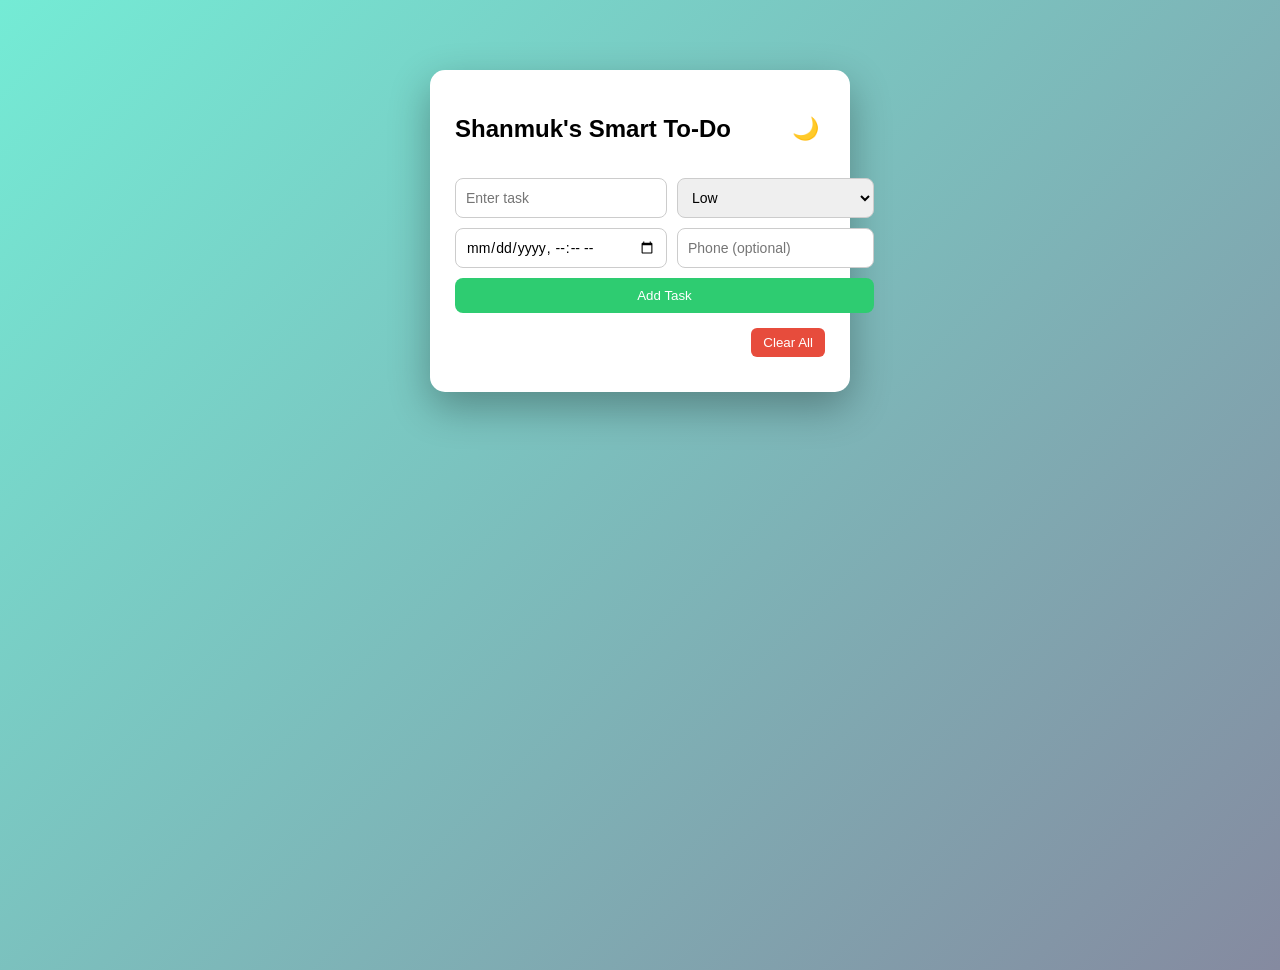
<file: Lab_3 ToDo List/index.html>
<!DOCTYPE html>
<html lang="en">
<head>
    <meta charset="UTF-8">
    <title>Smart To-Do Reminder</title>
    <link rel="stylesheet" href="style.css">
</head>
<body>

<div class="container">

    <div class="header">
        <h2>Shanmuk's Smart To-Do</h2>
        <button id="themeBtn">🌙</button>
    </div>

    <div class="input-area">

        <input type="text" id="taskInput" placeholder="Enter task">

        <select id="priority">
            <option value="Low">Low</option>
            <option value="Medium">Medium</option>
            <option value="High">High</option>
        </select>

        <input type="datetime-local" id="timeInput">

        <input type="tel" id="phoneInput" placeholder="Phone (optional)">

        <button class="add-btn" onclick="addTask()">Add Task</button>

    </div>

    <div class="control-area">
        <button class="clear-btn" onclick="clearAll()">Clear All</button>
    </div>

    <ul id="taskList"></ul>

</div>

<script src="script.js"></script>
</body>
</html>
</file>
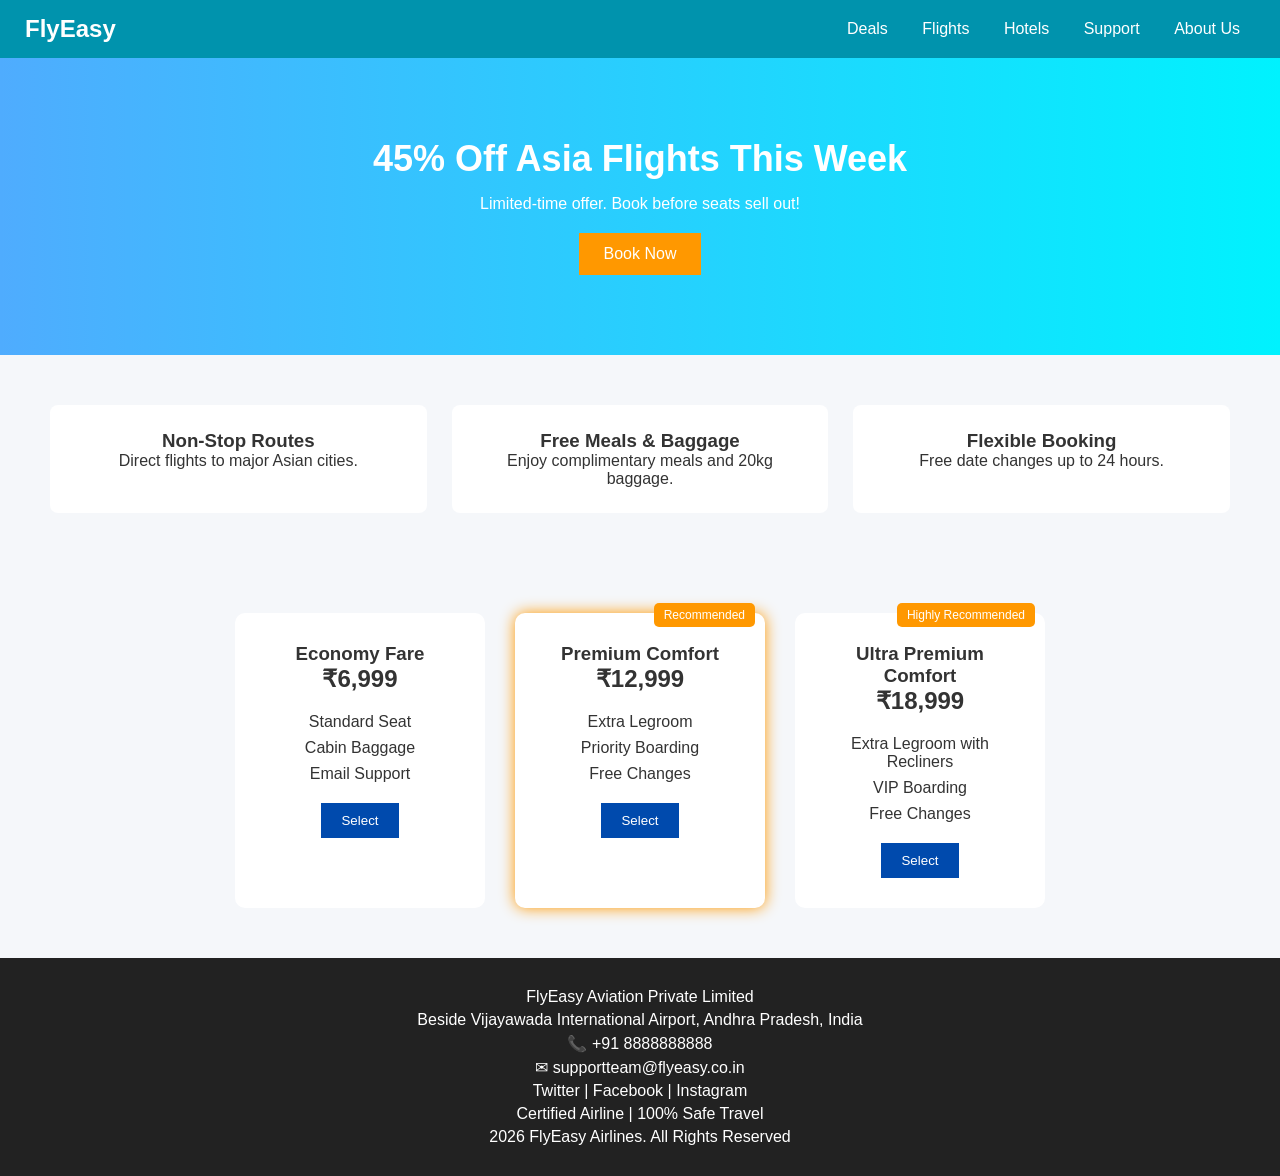
<file: TRAVEL WEBPAGE/index.html>
<!DOCTYPE html>
<html lang="en">
<head>
    <meta charset="UTF-8">
    <meta name="viewport" content="width=device-width, initial-scale=1.0">
    <title>FlyEasy | Flash Sale</title>
    <link rel="stylesheet" href="styles.css">
    <link rel="icon" type="image/x-icon" href="/images/favicon.png">
</head>
<body>
<header>
    <div class="logo">FlyEasy</div>

    <input type="checkbox" id="menu-toggle">
    <label for="menu-toggle" class="menu-icon">☰</label>

    <nav>
        <a href="#">Deals</a>
        <a href="#">Flights</a>
        <a href="#">Hotels</a>
        <a href="#">Support</a>
        <a href="abtme.html">About Us</a>
        </a>
    </nav>
</header>

<section class="hero">
    <h1>45% Off Asia Flights This Week</h1>
    <p>Limited-time offer. Book before seats sell out!</p>
    <button>Book Now</button>
</section>

<section class="features">

    <div class="card">
        <h3>Non-Stop Routes</h3>
        <p>Direct flights to major Asian cities.</p>
    </div>

    <div class="card">
        <h3>Free Meals & Baggage</h3>
        <p>Enjoy complimentary meals and 20kg baggage.</p>
    </div>

    <div class="card">
        <h3>Flexible Booking</h3>
        <p>Free date changes up to 24 hours.</p>
    </div>

</section>

<section class="pricing">

    <div class="price-card">
        <h3>Economy Fare</h3>
        <h2>₹6,999</h2>
        <ul>
            <li>Standard Seat</li>
            <li>Cabin Baggage</li>
            <li>Email Support</li>
        </ul>
        <button>Select</button>
    </div>

    <div class="price-card premium">
        <span class="badge">Recommended</span>
        <h3>Premium Comfort</h3>
        <h2>₹12,999</h2>
        <ul>
            <li>Extra Legroom</li>
            <li>Priority Boarding</li>
            <li>Free Changes</li>
        </ul>
        <button>Select</button>
    </div>

    <div class="price-card ultrapremium">
        <span class="badge">Highly Recommended</span>
        <h3>Ultra Premium Comfort</h3>
        <h2>₹18,999</h2>
        <ul>
            <li>Extra Legroom with Recliners</li>
            <li>VIP Boarding</li>
            <li>Free Changes</li>
        </ul>
        <button>Select</button>
    </div>

</section>

<footer>

    <div class="footer-info">
        <p>FlyEasy Aviation Private Limited</p>
        <p>Beside Vijayawada International Airport, Andhra Pradesh, India</p>
        <p>📞 +91 8888888888</p>
        <p>✉ supportteam@flyeasy.co.in</p>
    </div>

    <div class="social">
        <p>Twitter | Facebook | Instagram</p>
    </div>

    <div class="trust">
        <p>Certified Airline | 100% Safe Travel</p>
    </div>
    <div class="rights">
        <p>2026 FlyEasy Airlines. All Rights Reserved</p>
    </div>

</footer>

</body>
</html>
</file>
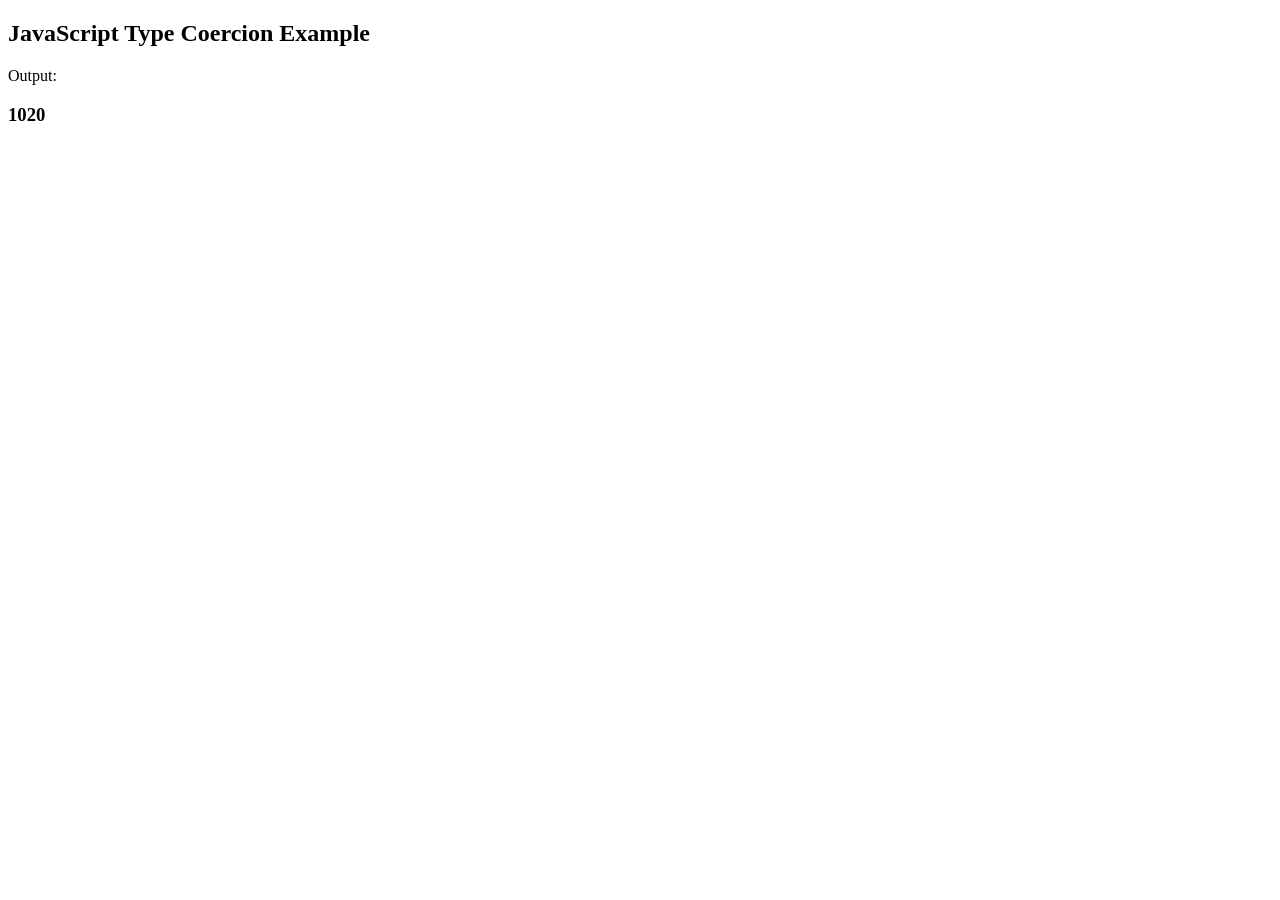
<file: Lab-2 JavaScript Questions/Q1- JavaScript Sum.html>
<!DOCTYPE html>
<html lang="en">
<head>
    <meta charset="UTF-8">
    <title>Type Coercion</title>
</head>
<body>

    <h2>JavaScript Type Coercion Example</h2>

    <p>Output:</p>
    <h3 id="Sum Result"></h3>

    <script>
        let a = 10;      
        let b = "20";  
        let sum = a + b;
        console.log(sum);
        document.getElementById("Sum Result").innerHTML = sum;
    </script>

</body>
</html>
</file>
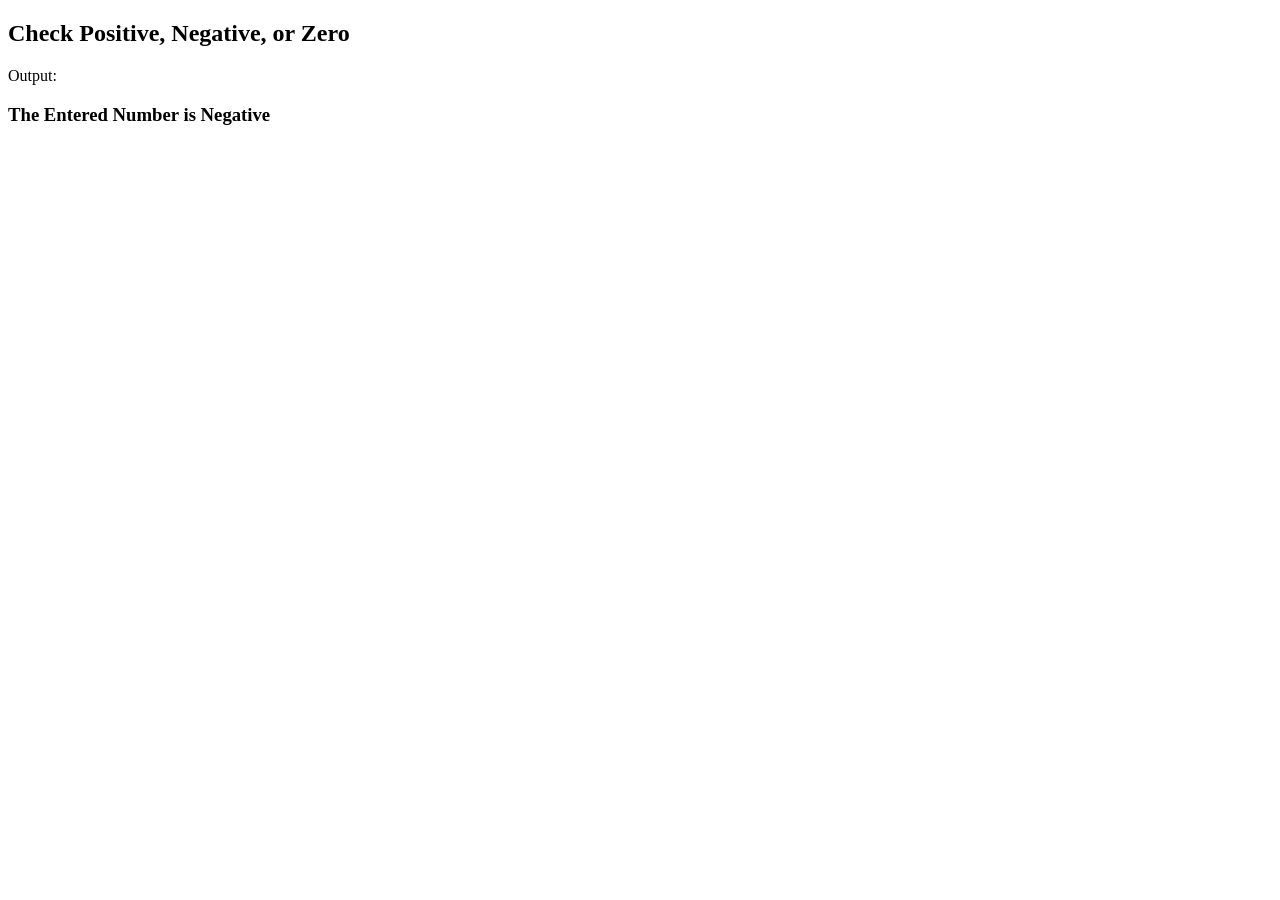
<file: Lab-2 JavaScript Questions/Q2 - Positive, Negative, Zero Number Determination.html>
<!DOCTYPE html>
<html lang="en">
<head>
    <meta charset="UTF-8">
    <title>Check Number</title>
</head>
<body>
    <h2>Check Positive, Negative, or Zero</h2>
    <p>Output:</p>
    <h3 id="Result"></h3>

    <script>
        let num = -5;

        let message = "";
        if (num > 0) {
            message = "The Entered Number is Positive";
        }
        else if (num < 0) {
            message = "The Entered Number is Negative";
        }
        else {
            message = "The Entered Number is Zero";
        }
        console.log(message);
        document.getElementById("Result").innerHTML = message;
    </script>

</body>
</html>
</file>
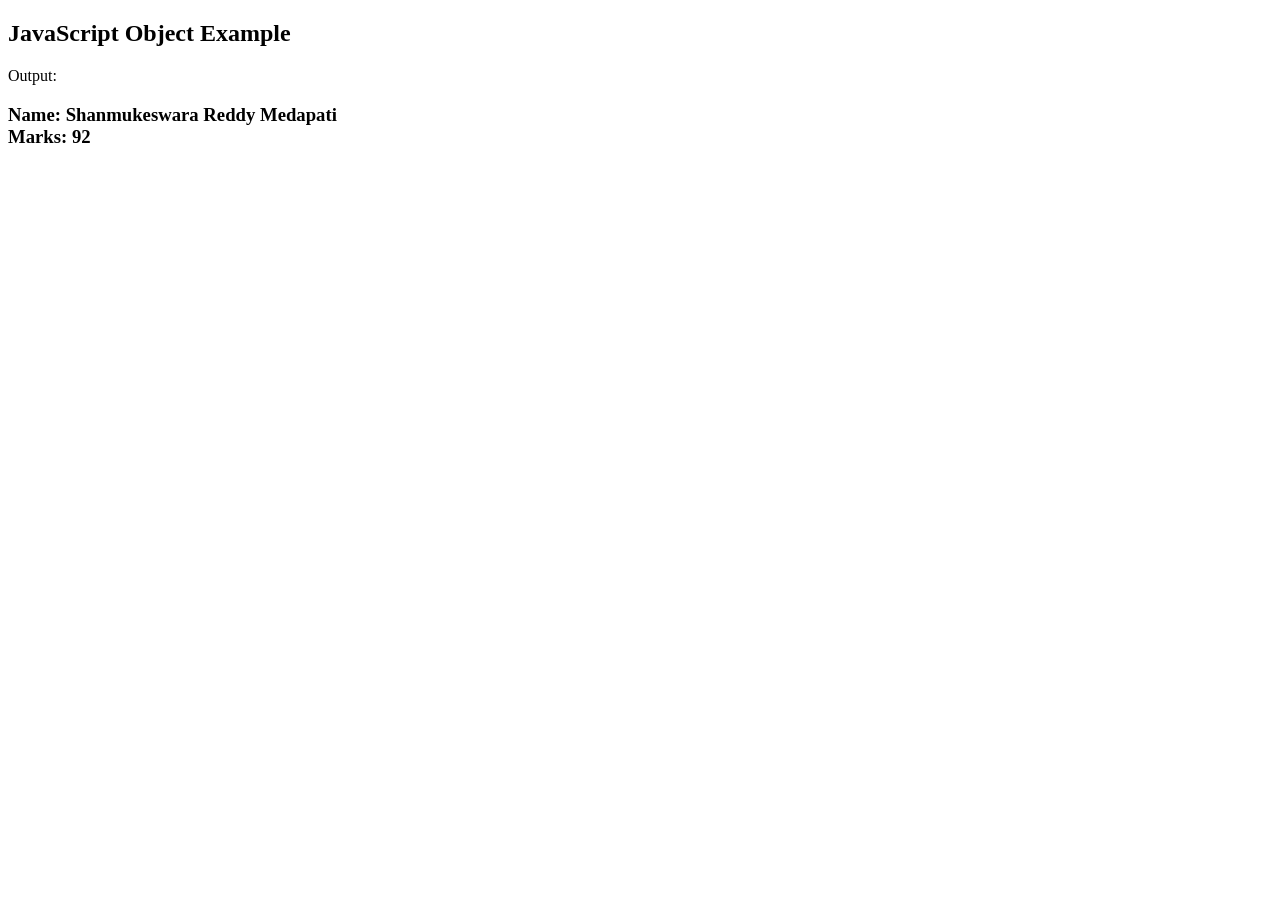
<file: Lab-2 JavaScript Questions/Q3 - Marks.html>
<!DOCTYPE html>
<html lang="en">
<head>
    <meta charset="UTF-8">
    <title>JavaScript Object Example</title>
</head>
<body>
    <h2>JavaScript Object Example</h2>
    <p>Output:</p>
    <h3 id="Student result"></h3>
    <script>
        // Create object
        const student = {
            name: "Shanmukeswara Reddy Medapati",
            rollNo: 18,
            marks: 92
        };
        let output = "Name: " + student.name + 
                     "<br>Marks: " + student.marks;
        console.log("Name:", student.name);
        console.log("Marks:", student.marks);

        // Display on webpage
        document.getElementById("Student result").innerHTML = output;
    </script>

</body>
</html>
</file>
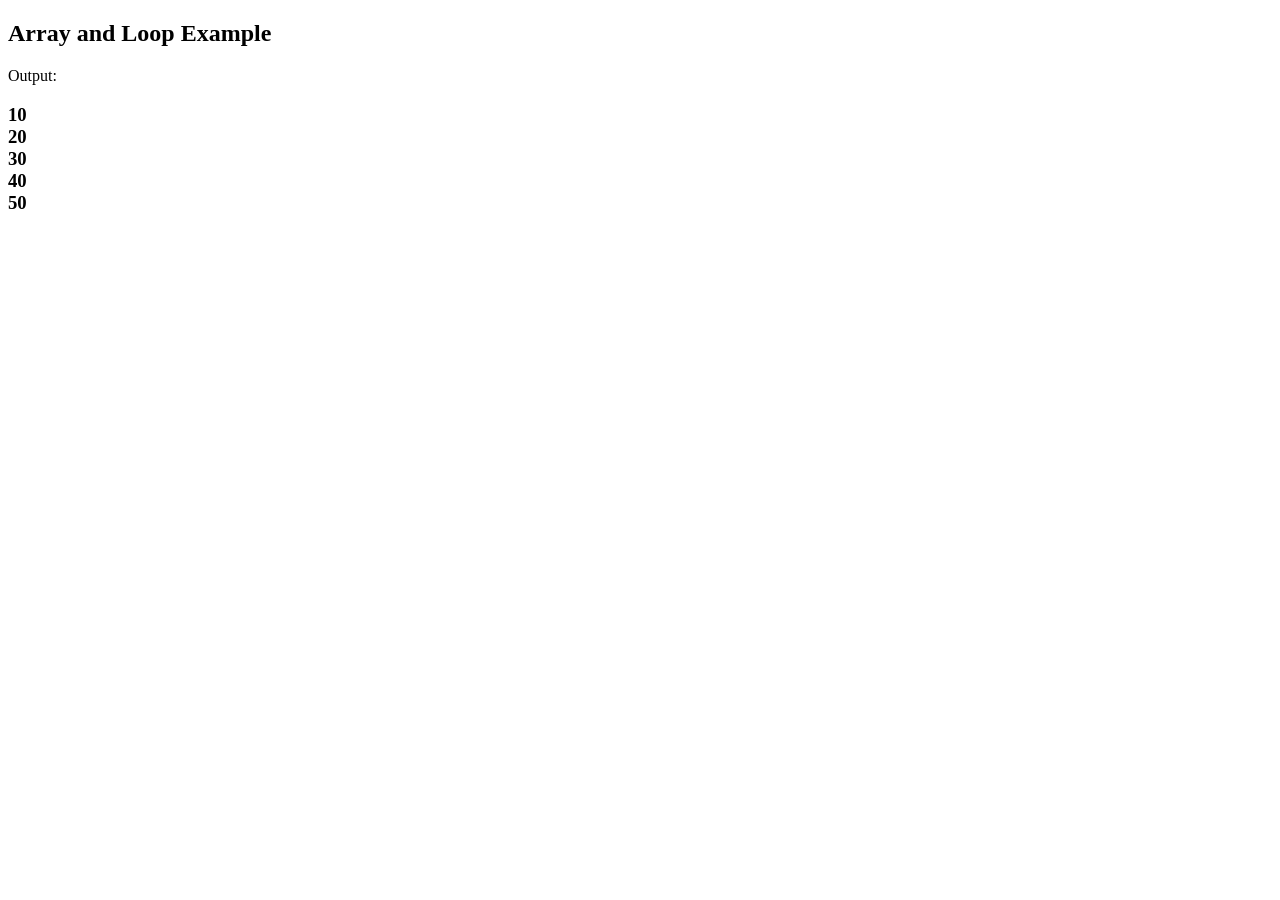
<file: Lab-2 JavaScript Questions/Q4 - Numbers.html>
<!DOCTYPE html>
<html lang="en">
<head>
    <meta charset="UTF-8">
    <title>Array Example</title>
</head>
<body>

    <h2>Array and Loop Example</h2>

    <p>Output:</p>
    <h3 id="result"></h3>

    <script>
        let numbers = [10, 20, 30, 40, 50];

        let output = "";
        for (let i = 0; i < numbers.length; i++) {
            console.log(numbers[i]);  
            output += numbers[i] + "<br>"; 
        }
        document.getElementById("result").innerHTML = output;
    </script>

</body>
</html>
</file>
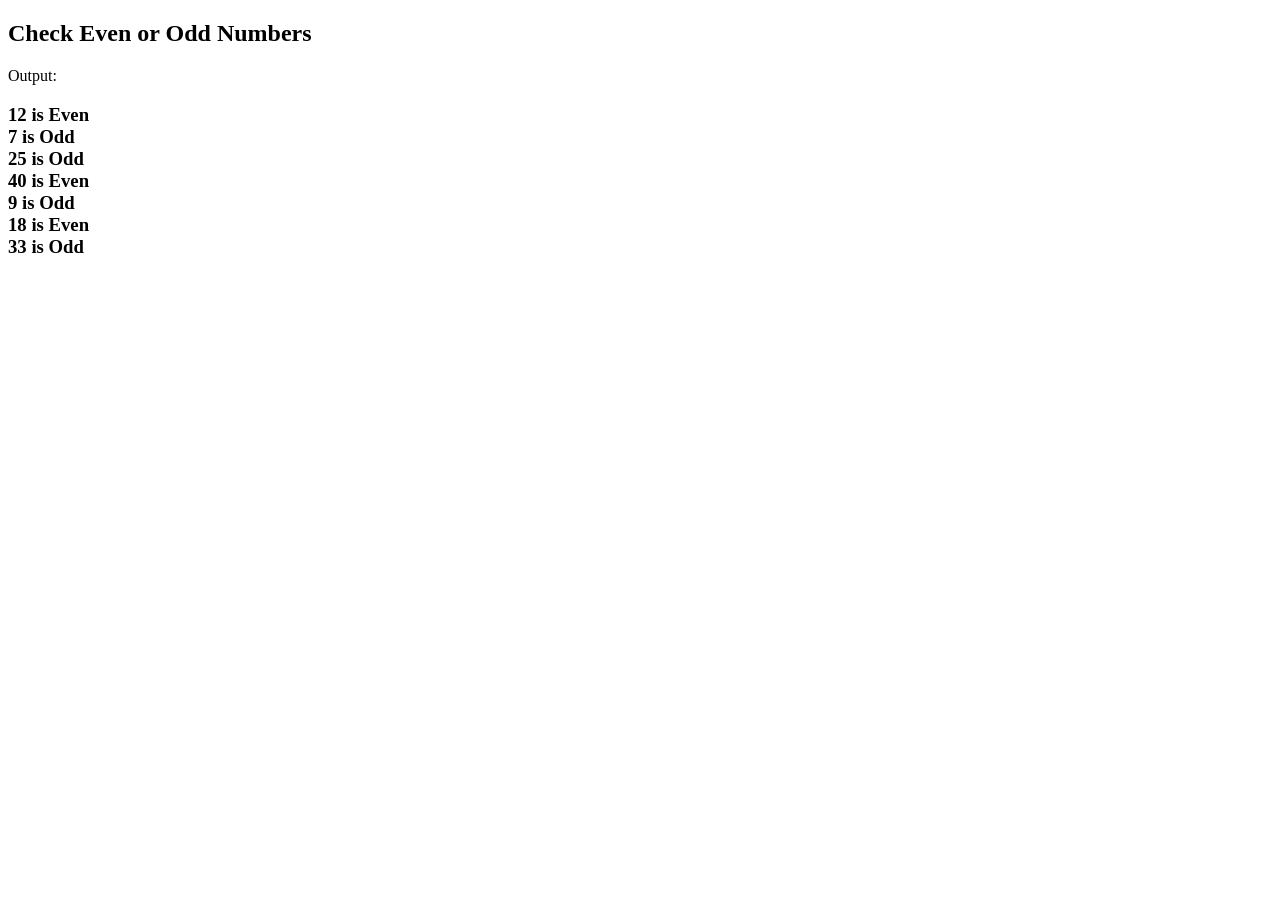
<file: Lab-2 JavaScript Questions/Q5 - Odd, Even.html>
<!DOCTYPE html>
<html lang="en">
<head>
    <meta charset="UTF-8">
    <title>Even or Odd in Array</title>
</head>
<body>
    <h2>Check Even or Odd Numbers</h2>
    <p>Output:</p>
    <h3 id="result"></h3>
    <script>
        let numbers = [12, 7, 25, 40, 9, 18, 33];
        let output = "";
        for (let i = 0; i < numbers.length; i++) {

            if (numbers[i] % 2 === 0) {
                console.log(numbers[i] + " is Even");
                output += numbers[i] + " is Even<br>";
            }
            else {
                console.log(numbers[i] + " is Odd");
                output += numbers[i] + " is Odd<br>";
            }
        }
        document.getElementById("result").innerHTML = output;
    </script>
</body>
</html>
</file>
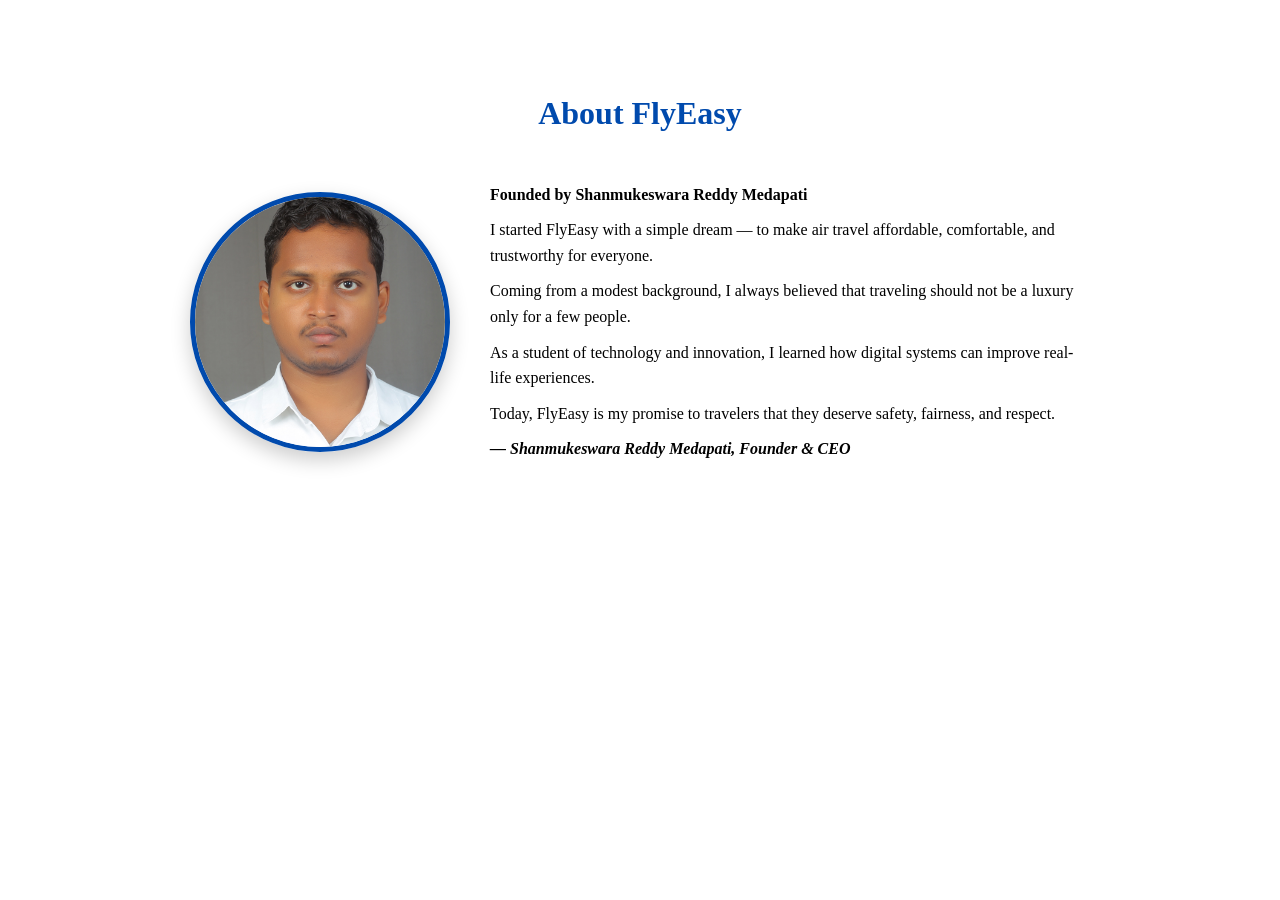
<file: TRAVEL WEBPAGE/abtme.html>
<!-- About Section -->
<html>
<head>
<style>
    /* About Section */

.about {
    background: white;
    padding: 60px 25px;
}

.about h2 {
    text-align: center;
    font-size: 32px;
    color: #004aad;
    margin-bottom: 40px;
}

/* Container */

.about-container {
    display: flex;
    align-items: center;
    justify-content: center;
    gap: 40px;
    max-width: 1100px;
    margin: auto;
    flex-wrap: wrap;
}

/* Image */

.about-image img {
    width: 250px;
    height: 250px;
    object-fit: cover;
    border-radius: 50%;
    border: 5px solid #004aad;
    box-shadow: 0 8px 20px rgba(0,0,0,0.2);
    transition: 0.4s ease;
}

/* Hover Effect */

.about-image img:hover {
    transform: scale(1.08) rotate(2deg);
    box-shadow: 0 12px 30px rgba(0,0,0,0.3);
}

/* Text */

.about-text {
    max-width: 600px;
}

.founder {
    font-size: 18px;
    font-weight: bold;
    margin-bottom: 15px;
}

.about-text p {
    margin: 10px 0;
    line-height: 1.6;
    font-size: 16px;
}

/* Signature */

.signature {
    margin-top: 20px;
    font-style: italic;
    font-weight: bold;
}

/* Mobile Responsive */

@media (max-width: 768px) {

    .about-container {
        flex-direction: column;
        text-align: center;
    }

}

</style>
<title> Founder's Desk </title>
</head>
<section class="about">

    <h2>About FlyEasy</h2>

    <div class="about-container">

        <!-- Founder Image -->
        <div class="about-image">
            <img src="chinnu.jpg" alt="Founder - Shanmukeswara Reddy Medapati">
        </div>

        <!-- About Text -->
        <div class="about-text">

            <p class="founder">
                Founded by <strong>Shanmukeswara Reddy Medapati</strong>
            </p>

            <p>
                I started FlyEasy with a simple dream — to make air travel
                affordable, comfortable, and trustworthy for everyone.
            </p>

            <p>
                Coming from a modest background, I always believed that
                traveling should not be a luxury only for a few people.
            </p>

            <p>
                As a student of technology and innovation, I learned how
                digital systems can improve real-life experiences.
            </p>

            <p>
                Today, FlyEasy is my promise to travelers that they deserve
                safety, fairness, and respect.
            </p>

            <p class="signature">
                — Shanmukeswara Reddy Medapati, Founder & CEO
            </p>

        </div>

    </div>

</section>
</html>
</file>
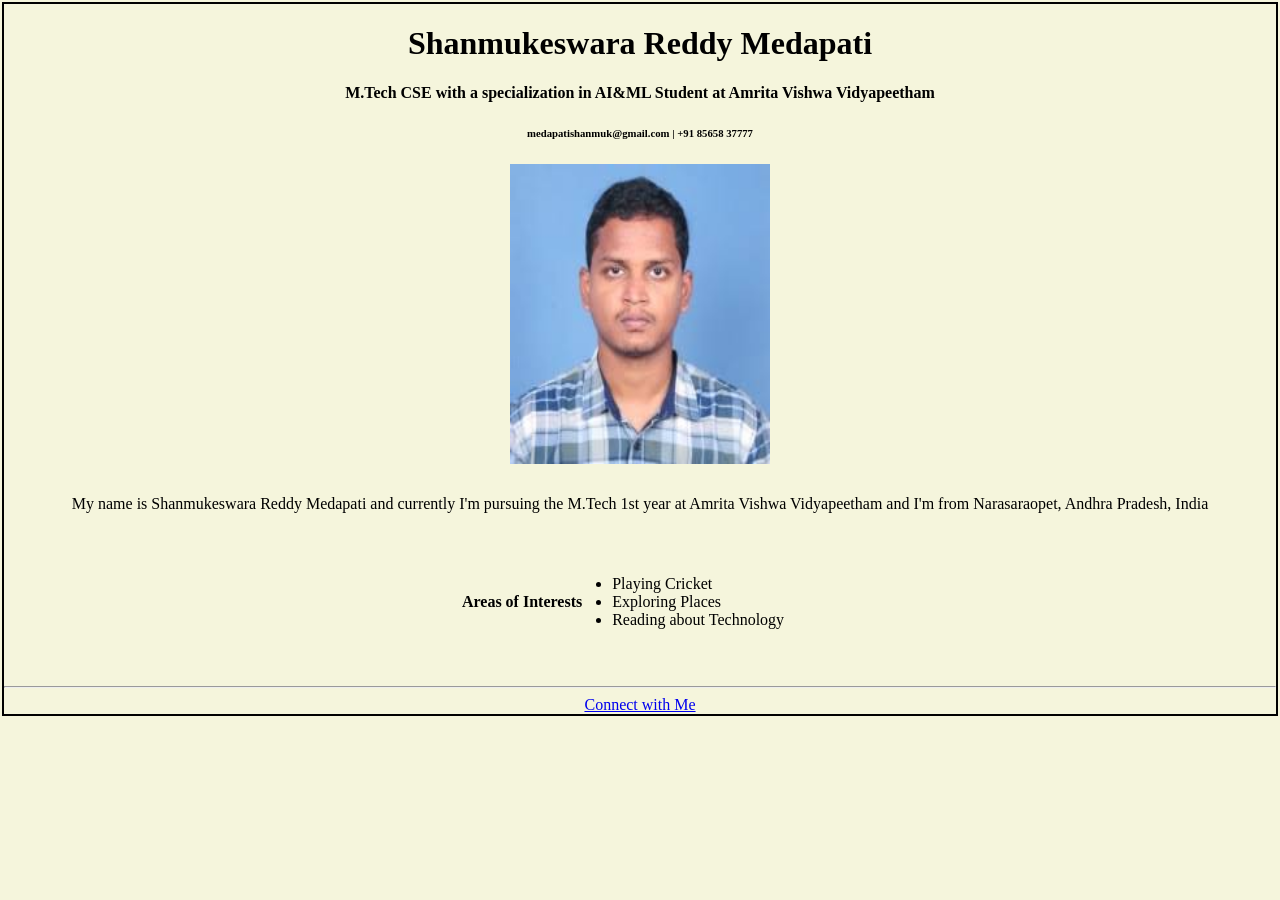
<file: Webpage_1/Intro Webpage.html>
<!DOCTYPE html>
<html lang="en">
<head>
    <title>Self Introduction</title>
    <meta charset="utf-8">
    <style>
        body{
            background-color: beige;
            text-align: center;
            font-family: verdana;
            border: 2px solid black;
            margin:2px
        }
        p, ul{
            border: 4px #2b6592; 
            display: inline-block; 
            padding: 15px; 
            text-align: left;
        }
    </style>
</head>

<body>

    <h1>Shanmukeswara Reddy Medapati</h1>
    <h4>M.Tech CSE with a specialization in AI&ML Student at Amrita Vishwa Vidyapeetham</h4>
    <h6>medapatishanmuk@gmail.com | +91 85658 37777</h6>

    <img src="mypic.jpg" alt="Photo of Shanmuk" width="260" height="300" style="display: block; margin: auto;">

    <p>
       My name is Shanmukeswara Reddy Medapati and currently I'm pursuing the M.Tech 1st year at Amrita Vishwa Vidyapeetham and  I'm from Narasaraopet, Andhra Pradesh, India
    </p>

    <p>
        <strong>Areas of Interests</strong><br><br>
        <ul>
        <li>Playing Cricket</li>
        <li>Exploring Places</li>
        <li>Reading about Technology</li>
        </ul>
    </p><br><br>

    <hr>

    <footer>
        <a href="mailto: medapatishanmuk@gmail.com">Connect with Me</a>
    </footer>

</body>
</html>
</file>
<file: Lab_3 ToDo List/style.css>
* {
    box-sizing: border-box;
    font-family: Arial, sans-serif;
}

body {
    margin: 0;
    min-height: 100vh;
    background: linear-gradient(135deg, #74ebd5, #858aa0);
    transition: 0.4s;
}
body.dark {
    background: linear-gradient(135deg, #000428, #3a0101);
    color: white;
}

.container {
    width: 420px;
    max-width: 95%;
    margin: 70px auto;
    background: white;
    padding: 25px;
    border-radius: 15px;
    box-shadow: 0 15px 40px rgba(0,0,0,0.3);
    transition: 0.4s;
}

body.dark .container {
    background: #1e1e1e;
}
.header {
    display: flex;
    justify-content: space-between;
    align-items: center;
}

#themeBtn {
    font-size: 22px;
    background: none;
    border: none;
    cursor: pointer;
    color: inherit;
}

/* Input Area */
.input-area {
    display: grid;
    grid-template-columns: 1fr 1fr;
    gap: 10px;
    margin: 15px 0;
}

.input-area input,
.input-area select {
    padding: 10px;
    border-radius: 8px;
    border: 1px solid #ccc;
    font-size: 14px;
}

/* Dark Inputs */
body.dark input,
body.dark select {
    background: #333;
    color: white;
    border: 1px solid #555;
}

/* Add Button */
.add-btn {
    grid-column: span 2;
    background: #2ecc71;
    border: none;
    padding: 10px;
    border-radius: 8px;
    color: white;
    cursor: pointer;
    transition: 0.3s;
}

.add-btn:hover {
    background: #27ae60;
    box-shadow: 0 0 10px #2ecc71;
}

/* Control Area */
.control-area {
    text-align: right;
    margin-bottom: 10px;
}

.clear-btn {
    background: #e74c3c;
    border: none;
    padding: 7px 12px;
    border-radius: 6px;
    color: white;
    cursor: pointer;
}

.clear-btn:hover {
    background: #c0392b;
}
ul {
    list-style: none;
    padding: 0;
    margin: 0;
}

li {
    background: #f7f7f7;
    margin: 10px 0;
    padding: 12px;
    border-radius: 10px;

    display: flex;
    justify-content: space-between;
    align-items: center;

    transition: 0.3s;
}

body.dark li {
    background: #2c2c2c;
}

li:hover {
    transform: scale(1.02);
    box-shadow: 0 0 10px rgba(0,0,0,0.2);
}

/* Priority */
.low { border-left: 6px solid #27ae60; }
.medium { border-left: 6px solid #f39c12; }
.high { border-left: 6px solid #e74c3c; }

/* Task Data */
.task-data {
    display: flex;
    flex-direction: column;
}

.task-data small {
    color: gray;
}

body.dark .task-data small {
    color: #bbb;
}

/* Delete */
.delete-btn {
    background: #ff4757;
    border: none;
    color: white;
    padding: 6px 8px;
    border-radius: 6px;
    cursor: pointer;
}

.delete-btn:hover {
    background: #e84118;
}
</file>
<file: TRAVEL WEBPAGE/styles.css>
/* General Settings */

* {
    margin: 0;
    padding: 0;
    box-sizing: border-box;
    font-family: Arial, sans-serif;
}

body {
    background: #f5f7fa;
    color: #333;
}


header {
    display: flex;
    justify-content: space-between;
    align-items: center;
    background: #0093ad;
    color: white;
    padding: 15px 25px;
    position: sticky;
    top: 0;
}

.logo {
    font-size: 24px;
    font-weight: bold;
}

nav a {
    color: white;
    margin: 0 15px;
    text-decoration: none;
}

nav a:hover {
    text-decoration: underline;
}


#menu-toggle {
    display: none;
}

.menu-icon {
    display: none;
    font-size: 24px;
    cursor: pointer;
}


.hero {
    text-align: center;
    padding: 80px 20px;
    background: linear-gradient(to right, #4facfe, #00f2fe);
    color: white;
}

.hero h1 {
    font-size: 36px;
    margin-bottom: 15px;
}

.hero button {
    padding: 12px 25px;
    background: #ff9800;
    border: none;
    color: white;
    font-size: 16px;
    cursor: pointer;
    margin-top: 20px;
}

.hero button:hover {
    background: #e68900;
}


.features {
    display: grid;
    grid-template-columns: repeat(3, 1fr);
    gap: 25px;
    padding: 50px;
}

.card {
    background: white;
    padding: 25px;
    text-align: center;
    border-radius: 8px;
    transition: 0.3s;
}

.card:hover {
    transform: scale(1.05);
    box-shadow: 0 5px 15px gray;
}

/* Pricing */

.pricing {
    display: flex;
    justify-content: center;
    gap: 30px;
    padding: 50px;
}

.price-card {
    background: white;
    padding: 30px;
    width: 250px;
    text-align: center;
    border-radius: 10px;
    position: relative;
    transition: 0.3s;
}

.price-card:hover {
    transform: scale(1.05);
}

.price-card ul {
    list-style: none;
    margin: 20px 0;
}

.price-card li {
    margin: 8px 0;
}

.price-card button {
    background: #004aad;
    color: white;
    border: none;
    padding: 10px 20px;
    cursor: pointer;
}

/* Premium Card */

.premium {
    box-shadow: 0 0 15px #ff9800;
}

.badge {
    background: #ff9800;
    color: white;
    padding: 5px 10px;
    position: absolute;
    top: -10px;
    right: 10px;
    border-radius: 5px;
    font-size: 12px;
}

/* Footer */

footer {
    background: #222;
    color: white;
    text-align: center;
    padding: 25px;
}

footer p {
    margin: 5px;
}

/* Responsive Design */

@media (max-width: 768px) {

    nav {
        display: none;
        flex-direction: column;
        background: #004aad;
        position: absolute;
        top: 60px;
        right: 0;
        width: 100%;
        text-align: center;
    }

    nav a {
        padding: 10px;
        border-top: 1px solid white;
    }

    #menu-toggle:checked + .menu-icon + nav {
        display: flex;
    }

    .menu-icon {
        display: block;
    }

    .features {
        grid-template-columns: 1fr;
    }

    .pricing {
        flex-direction: column;
        align-items: center;
    }
}
</file>
